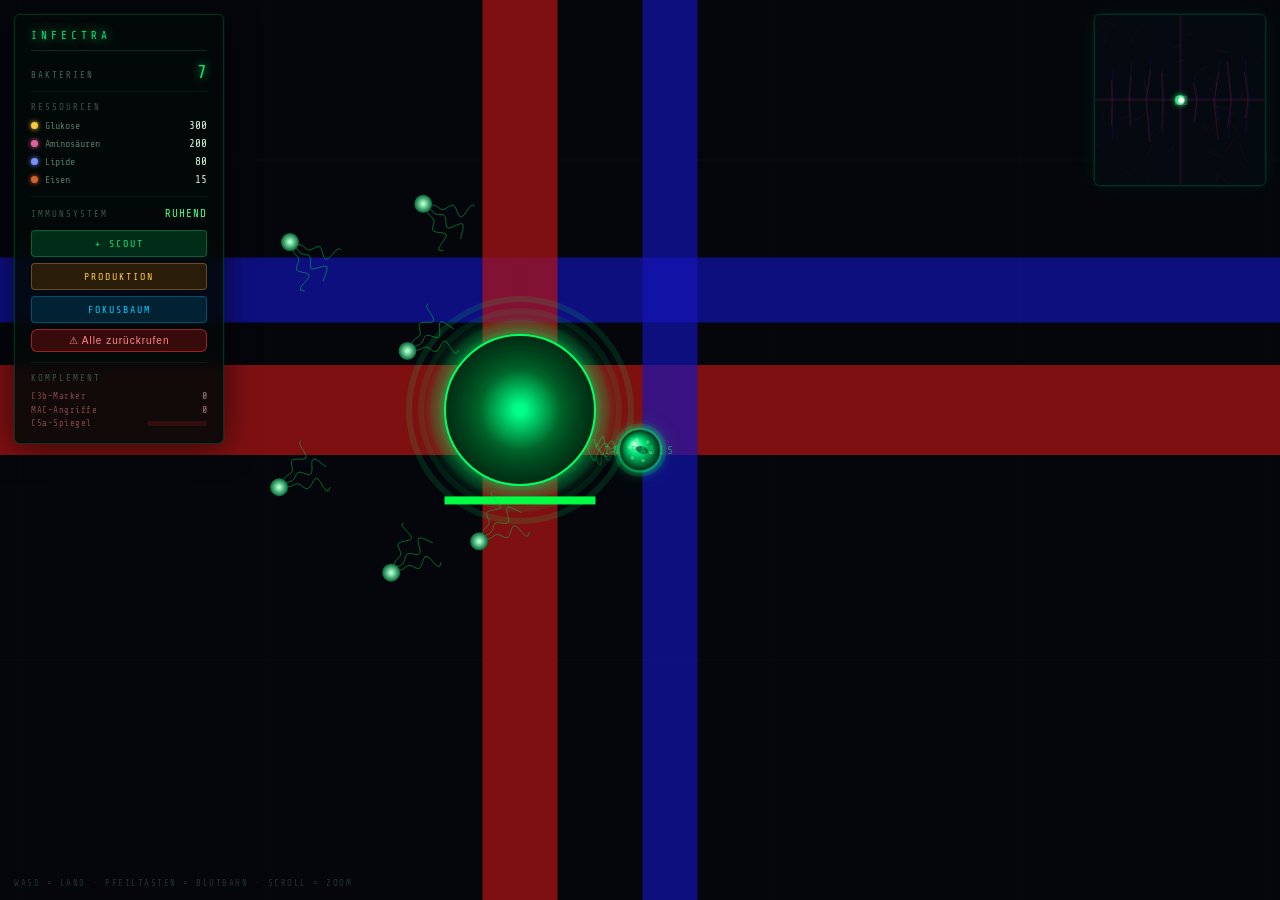
<file: Alphav0.2/game.html>
<!DOCTYPE html>
<html lang="de">
<head>
    <meta charset="UTF-8">
    <meta name="viewport" content="width=device-width, initial-scale=1.0">
    <title>Infectra</title>
    <link rel="stylesheet" href="game.css">
</head>
<body>

    <canvas id="gameCanvas"></canvas>
    <canvas id="minimapCanvas"></canvas>

    <div id="ingame-hud">
        <div class="hud-title">INFECTRA</div>

        <div class="hud-stat">
            <span class="hud-stat-label">Bakterien</span>
            <span class="hud-stat-value" id="ui-mass">1</span>
        </div>

        <hr class="hud-sep">

        <div class="hud-section-label">Ressourcen</div>
        <div class="res-row">
            <span class="res-dot g"></span>
            <span class="res-name">Glukose</span>
            <span class="res-val" id="ui-glucose">0</span>
        </div>
        <div class="res-row">
            <span class="res-dot a"></span>
            <span class="res-name">Aminosäuren</span>
            <span class="res-val" id="ui-amino">0</span>
        </div>
        <div class="res-row">
            <span class="res-dot l"></span>
            <span class="res-name">Lipide</span>
            <span class="res-val" id="ui-lipid">0</span>
        </div>
        <div class="res-row">
            <span class="res-dot i"></span>
            <span class="res-name">Eisen</span>
            <span class="res-val" id="ui-iron">0</span>
        </div>

        <hr class="hud-sep">

        <div class="immune-row">
            <span class="immune-label">Immunsystem</span>
            <span id="immune-status">RUHEND</span>
        </div>

        <button id="btn-scout">+ Scout</button>
        <button id="btn-production">Produktion</button>
        <button id="btn-techtree">Fokusbaum</button>
        <button id="btn-recall">&#x26A0; Alle zur&uuml;ckrufen</button>

        <hr class="hud-sep">

        <div class="hud-section-label">Komplement</div>
        <div id="complement-status">
            <div class="comp-row">
                <span class="comp-label">C3b-Marker</span>
                <span id="ui-c3b">0</span>
            </div>
            <div class="comp-row">
                <span class="comp-label">MAC-Angriffe</span>
                <span id="ui-mac">0</span>
            </div>
            <div class="comp-row">
                <span class="comp-label">C5a-Spiegel</span>
                <div class="comp-bar"><div id="ui-c5a-fill" class="comp-bar-fill"></div></div>
            </div>
        </div>
    </div>

    <div id="defense-alert">&#x26A0; BASIS UNTER ANGRIFF!</div>

    <div id="base-indicator">IN BASIS</div>
    <div id="controls-hint">WASD = Land · Pfeiltasten = Blutbahn · Scroll = Zoom</div>

    <div id="vessel-hint">In Blutbahn &mdash; Pfeiltasten zum Steuern &middot; WASD halten zum Verlassen</div>
    <div id="vessel-exit-indicator">
        <div class="vei-label">Verlasse Blutbahn...</div>
        <div class="vei-bar"><div class="vei-fill"></div></div>
    </div>

    <!-- ─── Produktions-Overlay ─── -->
    <div id="production-overlay">
        <div class="prod-window">
            <div class="prod-header">
                <span class="prod-title">KOLONIE-PRODUKTION</span>
                <span class="prod-subtitle">Brutkammer &middot; manuelle &amp; automatische Vermehrung</span>
                <button id="btn-close-production">&times;</button>
            </div>
            <div id="production-list"></div>
            <div class="prod-foot">Auto-Produktion baut bis zur Ziel-Anzahl, solange Ressourcen da sind. Einheiten sind nur durch Ressourcen begrenzt.</div>
        </div>
    </div>

    <!-- ─── Fokusbaum-Overlay ─── -->
    <div id="techtree-overlay">
        <div class="tt-window">
            <div class="tt-header">
                <span class="tt-title">FOKUSBAUM</span>
                <span class="tt-subtitle">Evolutionspfade der Kolonie</span>
                <button id="btn-close-techtree">&times;</button>
            </div>
            <div id="techtree-branches"></div>
        </div>
    </div>

    <script src="techtree.js"></script>
    <script src="production.js"></script>
    <script src="bacteria.js"></script>
    <script src="komplement.js"></script>
    <script src="makrophage.js"></script>
    <script src="phagozyt.js"></script>
    <script src="gamelogic.js"></script>
</body>
</html>
</file>
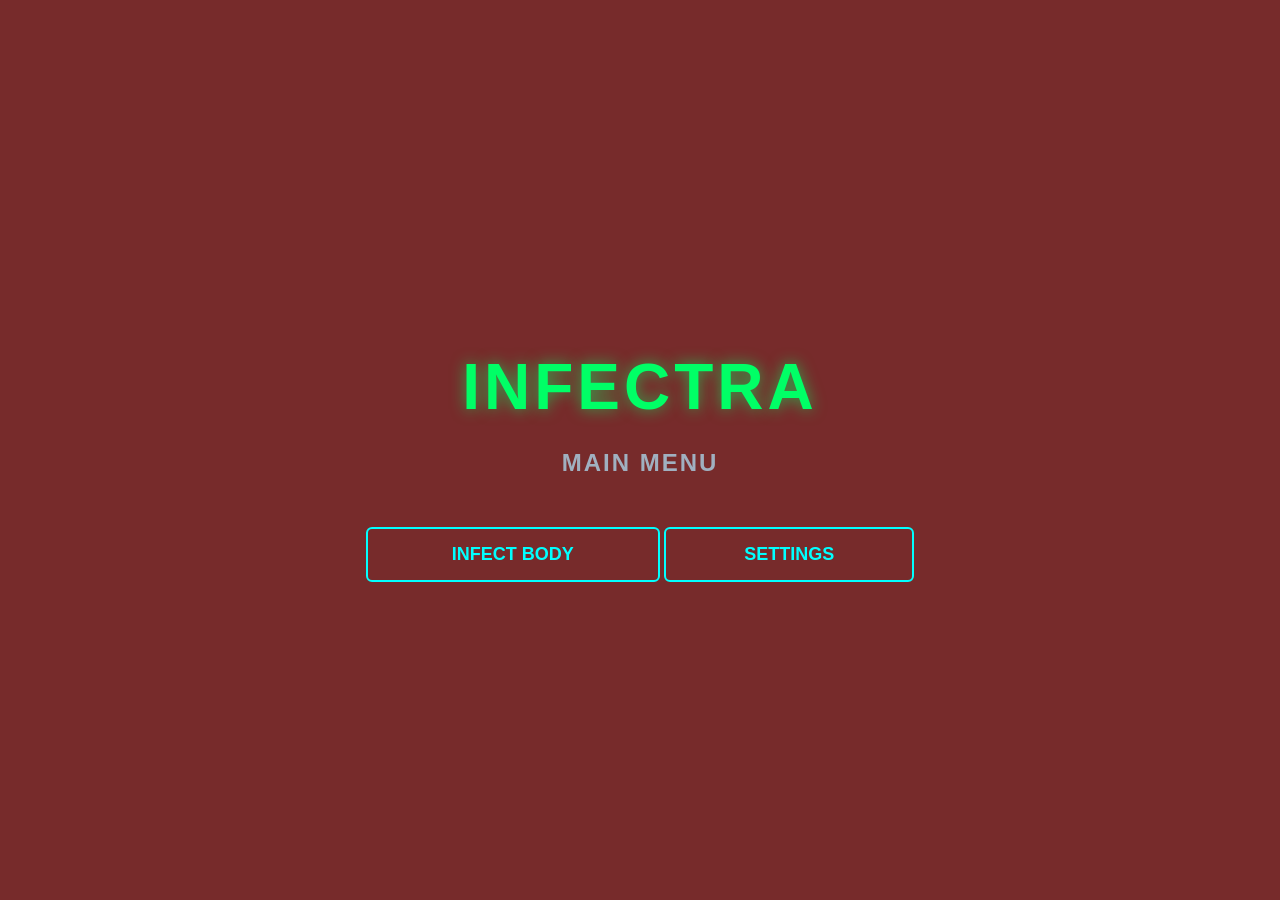
<file: Alphav0.2/menu.html>
<!DOCTYPE html>
<html lang="de">
<head>
    <meta charset="UTF-8">
    <meta name="viewport" content="width=device-width, initial-scale=1.0">
    <title>Main Menu</title>
    <link rel="stylesheet" href="menu.css">
</head>
<body>
    
    <h1>Infectra</h1>
    <h2>Main Menu</h2>
<div class="menu-buttons">
    <a href="game.html" class="btn">Infect Body</a>
    <button id="settings-btn" class="btn">Settings</button>
</div>

<div id="settings-box" class="settings-container">
    <h3>Settings</h3>

    <!-- Anti Aliasing -->
     <div class="option">
          <label for="setting-aa">Anti-Aliasing (AA):</label>
          <input type="checkbox" id="setting-aa" checked>
    </div>

     <!-- HUD Größe-->
      <div class="option">
        <label>HUD Size:</label>
        <select id="setting-hud-size">
            <option value="small">small</option>
            <option value="medium" selected>medium</option>
            <option value="large">large</option>
        </select>
      </div>
      
      <!-- HUD Farbe-->
       <div class="option">
        <label>HUD Color:</label>
        <input type="color" id="setting-hud-color" value="#00ffff">
       </div>

       <button id="close-settings-btn">close</button>
</div>

<script src="menu.js"></script>

</body>
</html>
</file>
<file: Alphav0.2/game.css>
@import url('https://fonts.googleapis.com/css2?family=Share+Tech+Mono&display=swap');

*, *::before, *::after { margin: 0; padding: 0; box-sizing: border-box; }

:root {
    --c-bg:        #03050d;
    --c-green:     #00e87a;
    --c-green-dim: #00663a;
    --c-teal:      #00c8aa;
    --c-red:       #ff3344;
    --c-glucose:   #f5c842;
    --c-amino:     #e0609a;
    --c-lipid:     #7b8fff;
    --c-iron:      #d4622a;
    --c-text:      #a8c8b0;
    --c-border:    rgba(0, 232, 122, 0.18);
    --c-panel:     rgba(3, 10, 8, 0.88);
    --font:        'Share Tech Mono', 'Courier New', monospace;
    --radius:      6px;
}

html, body {
    width: 100vw; height: 100vh;
    overflow: hidden;
    background: var(--c-bg);
    font-family: var(--font);
    color: var(--c-text);
}

/* ─── Canvas ─── */
#gameCanvas {
    display: block;
    position: absolute; inset: 0;
    width: 100%; height: 100%;
    z-index: 1;
}

/* ─── Minimap ─── */
#minimapCanvas {
    position: absolute;
    top: 14px; right: 14px;
    width: 172px; height: 172px;
    border: 1px solid var(--c-border);
    border-radius: var(--radius);
    background: rgba(3, 10, 8, 0.75);
    box-shadow:
        0 0 0 1px rgba(0,232,122,0.06),
        0 0 24px rgba(0,232,122,0.07),
        inset 0 0 40px rgba(0,0,0,0.5);
    z-index: 10;
}

/* ─── HUD Panel ─── */
#ingame-hud {
    position: absolute;
    top: 14px; left: 14px;
    width: 210px;
    background: var(--c-panel);
    border: 1px solid var(--c-border);
    border-radius: var(--radius);
    padding: 14px 16px 12px;
    z-index: 10;
    backdrop-filter: blur(6px);
    box-shadow:
        0 0 0 1px rgba(0,232,122,0.04),
        0 4px 32px rgba(0,0,0,0.6);
    /* Button braucht pointer-events */
    pointer-events: none;
}

/* Titel */
.hud-title {
    font-size: 11px;
    letter-spacing: 4px;
    color: var(--c-green);
    text-shadow: 0 0 12px var(--c-green);
    margin-bottom: 12px;
    padding-bottom: 8px;
    border-bottom: 1px solid var(--c-border);
}

/* Zähler-Zeile (Bakterien) */
.hud-stat {
    display: flex;
    justify-content: space-between;
    align-items: baseline;
    margin-bottom: 10px;
}
.hud-stat-label {
    font-size: 9px;
    letter-spacing: 2px;
    color: #446655;
    text-transform: uppercase;
}
.hud-stat-value {
    font-size: 18px;
    color: var(--c-green);
    text-shadow: 0 0 8px var(--c-green);
    line-height: 1;
}

/* Trennlinie */
.hud-sep {
    border: none;
    border-top: 1px solid rgba(0,232,122,0.08);
    margin: 10px 0;
}

/* Ressourcen-Block */
.hud-section-label {
    font-size: 9px;
    letter-spacing: 2px;
    color: #3a5545;
    text-transform: uppercase;
    margin-bottom: 7px;
}

.res-row {
    display: flex;
    align-items: center;
    gap: 7px;
    margin-bottom: 5px;
    font-size: 11px;
}

.res-dot {
    width: 7px; height: 7px;
    border-radius: 50%;
    flex-shrink: 0;
    box-shadow: 0 0 5px currentColor;
}
.res-dot.g { background: var(--c-glucose); color: var(--c-glucose); }
.res-dot.a { background: var(--c-amino);   color: var(--c-amino);   }
.res-dot.l { background: var(--c-lipid);   color: var(--c-lipid);   }
.res-dot.i { background: var(--c-iron);    color: var(--c-iron);    }

.res-name { flex: 1; color: #557766; font-size: 10px; }
.res-val  { color: #d0f0d8; font-size: 11px; min-width: 34px; text-align: right; }

/* Immunsystem */
.immune-row {
    display: flex;
    justify-content: space-between;
    align-items: center;
    margin-top: 2px;
}
.immune-label { font-size: 9px; letter-spacing: 2px; color: #3a5545; text-transform: uppercase; }
#immune-status {
    font-size: 11px;
    color: var(--c-green);
    letter-spacing: 1px;
}

/* Scout-Button */
#btn-scout {
    pointer-events: all;
    display: block;
    width: 100%;
    margin-top: 10px;
    padding: 7px 0;
    background: rgba(0, 80, 40, 0.5);
    border: 1px solid rgba(0,232,122,0.3);
    border-radius: 4px;
    color: var(--c-green);
    font-family: var(--font);
    font-size: 10px;
    letter-spacing: 2px;
    cursor: pointer;
    transition: background 0.12s, box-shadow 0.12s, border-color 0.12s;
    text-transform: uppercase;
}
#btn-scout:hover {
    background: rgba(0,120,60,0.6);
    border-color: rgba(0,232,122,0.55);
    box-shadow: 0 0 12px rgba(0,232,122,0.2);
}
#btn-scout:disabled, #btn-scout.disabled {
    opacity: 0.35;
    cursor: not-allowed;
    box-shadow: none;
}

/* ─── Steuerungs-Hint ─── */
#controls-hint {
    position: absolute;
    bottom: 12px; left: 14px;
    font-size: 9px;
    letter-spacing: 1.5px;
    color: rgba(60,100,70,0.5);
    z-index: 10;
    pointer-events: none;
    text-transform: uppercase;
}

/* ─── In-Base Indikator ─── */
#base-indicator {
    position: absolute;
    top: 50%; left: 50%;
    transform: translate(-50%, -50%);
    font-size: 11px;
    letter-spacing: 3px;
    color: rgba(0,232,122,0.6);
    text-transform: uppercase;
    z-index: 10;
    pointer-events: none;
    opacity: 0;
    transition: opacity 0.3s;
}
#base-indicator.visible { opacity: 1; }

/* zweiter HUD-Button */
#btn-techtree {
    pointer-events: all;
    display: block;
    width: 100%;
    margin-top: 6px;
    padding: 7px 0;
    background: rgba(0, 60, 80, 0.5);
    border: 1px solid rgba(0,200,255,0.3);
    border-radius: 4px;
    color: #00c8ff;
    font-family: var(--font);
    font-size: 10px;
    letter-spacing: 2px;
    cursor: pointer;
    transition: background 0.12s, box-shadow 0.12s, border-color 0.12s;
    text-transform: uppercase;
}
#btn-techtree:hover {
    background: rgba(0,90,120,0.6);
    border-color: rgba(0,200,255,0.55);
    box-shadow: 0 0 12px rgba(0,200,255,0.2);
}

/* Produktions-Button */
#btn-production {
    pointer-events: all;
    display: block;
    width: 100%;
    margin-top: 6px;
    padding: 7px 0;
    background: rgba(80, 50, 0, 0.5);
    border: 1px solid rgba(245,200,66,0.3);
    border-radius: 4px;
    color: var(--c-glucose);
    font-family: var(--font);
    font-size: 10px;
    letter-spacing: 2px;
    cursor: pointer;
    transition: background 0.12s, box-shadow 0.12s, border-color 0.12s;
    text-transform: uppercase;
}
#btn-production:hover {
    background: rgba(120,80,0,0.6);
    border-color: rgba(245,200,66,0.55);
    box-shadow: 0 0 12px rgba(245,200,66,0.2);
}

/* ─── Produktions-Overlay ─── */
#production-overlay {
    position: fixed; inset: 0;
    z-index: 100;
    display: none;
    align-items: center;
    justify-content: center;
    background: rgba(2, 6, 10, 0.82);
    backdrop-filter: blur(8px);
}
#production-overlay.open { display: flex; }

.prod-window {
    width: min(620px, 94vw);
    max-height: 88vh;
    background: linear-gradient(160deg, rgba(16,12,4,0.97), rgba(9,7,3,0.97));
    border: 1px solid rgba(245,200,66,0.25);
    border-radius: 12px;
    box-shadow: 0 20px 80px rgba(0,0,0,0.7);
    display: flex;
    flex-direction: column;
    overflow: hidden;
}
.prod-header {
    display: flex;
    align-items: baseline;
    gap: 12px;
    padding: 18px 22px;
    border-bottom: 1px solid rgba(245,200,66,0.12);
    position: relative;
}
.prod-title { font-size: 16px; letter-spacing: 4px; color: var(--c-glucose); text-shadow: 0 0 14px rgba(245,200,66,0.5); }
.prod-subtitle { font-size: 10px; letter-spacing: 1px; color: #7a6a44; }
#btn-close-production {
    position: absolute; top: 14px; right: 16px;
    width: 30px; height: 30px;
    background: transparent;
    border: 1px solid rgba(245,200,66,0.2);
    border-radius: 6px;
    color: #b09a60; font-size: 20px; cursor: pointer;
    transition: all 0.12s;
}
#btn-close-production:hover { background: rgba(255,80,80,0.15); border-color: #ff5555; color: #ff6666; }

#production-list { padding: 14px 18px; overflow-y: auto; display: flex; flex-direction: column; gap: 10px; }

.prod-row {
    display: flex;
    align-items: center;
    justify-content: space-between;
    gap: 14px;
    padding: 12px 14px;
    background: rgba(255,255,255,0.025);
    border: 1px solid rgba(255,255,255,0.07);
    border-left: 3px solid var(--c-glucose);
    border-radius: 7px;
}
.prod-row.prod-locked { opacity: 0.4; filter: grayscale(0.5); }

.prod-row-main { flex: 1; }
.prod-name { font-size: 13px; color: #e8e0c8; margin-bottom: 5px; }
.prod-count { font-size: 11px; color: var(--c-green); margin-left: 4px; }
.prod-need { font-size: 9px; color: #886633; letter-spacing: 1px; }
.prod-costs { display: flex; flex-wrap: wrap; gap: 5px; }
.prod-cost {
    font-size: 9px; padding: 2px 6px; border-radius: 3px;
    background: rgba(0,0,0,0.35); border: 1px solid rgba(255,255,255,0.08);
}
.prod-cost.glucose { color: var(--c-glucose); }
.prod-cost.amino   { color: var(--c-amino); }
.prod-cost.lipid   { color: var(--c-lipid); }
.prod-cost.iron    { color: var(--c-iron); }

.prod-controls { display: flex; flex-direction: column; align-items: flex-end; gap: 6px; }
.prod-make {
    background: rgba(0,80,40,0.6);
    border: 1px solid rgba(0,232,122,0.4);
    border-radius: 4px;
    color: var(--c-green);
    font-family: var(--font); font-size: 12px;
    padding: 4px 14px; cursor: pointer;
    transition: all 0.12s;
}
.prod-make:hover { background: rgba(0,120,60,0.7); box-shadow: 0 0 8px rgba(0,232,122,0.2); }
.prod-make.dis { opacity: 0.35; cursor: not-allowed; }

.prod-auto { display: flex; align-items: center; gap: 6px; }
.prod-auto-toggle {
    background: rgba(0,0,0,0.3);
    border: 1px solid rgba(0,200,255,0.3);
    border-radius: 4px;
    color: #5a7a88; font-family: var(--font); font-size: 9px; letter-spacing: 1px;
    padding: 3px 8px; cursor: pointer; transition: all 0.12s;
}
.prod-auto-toggle.on {
    background: rgba(0,120,160,0.4);
    border-color: #00c8ff; color: #00c8ff;
    box-shadow: 0 0 8px rgba(0,200,255,0.25);
}
.prod-target { display: flex; align-items: center; gap: 4px; }
.prod-target button {
    width: 22px; height: 22px;
    background: rgba(0,0,0,0.3);
    border: 1px solid rgba(255,255,255,0.12);
    border-radius: 4px;
    color: #c8c0a0; font-size: 13px; cursor: pointer; line-height: 1;
    transition: all 0.1s;
}
.prod-target button:hover { background: rgba(255,255,255,0.08); }
.prod-target-val { min-width: 26px; text-align: center; font-size: 12px; color: #e8e0c8; }

.prod-foot { padding: 12px 20px; font-size: 9px; color: #6a5a3a; border-top: 1px solid rgba(245,200,66,0.1); line-height: 1.5; }

/* ─── Fokusbaum-Overlay ─── */
#techtree-overlay {
    position: fixed; inset: 0;
    z-index: 100;
    display: none;
    align-items: center;
    justify-content: center;
    background: rgba(2, 6, 10, 0.82);
    backdrop-filter: blur(8px);
}
#techtree-overlay.open { display: flex; }

.tt-window {
    width: min(1180px, 94vw);
    height: min(820px, 90vh);
    background: linear-gradient(160deg, rgba(6,16,12,0.97), rgba(3,9,8,0.97));
    border: 1px solid rgba(0,232,122,0.25);
    border-radius: 12px;
    box-shadow: 0 0 0 1px rgba(0,232,122,0.05), 0 20px 80px rgba(0,0,0,0.7);
    display: flex;
    flex-direction: column;
    overflow: hidden;
}

.tt-header {
    display: flex;
    align-items: baseline;
    gap: 14px;
    padding: 18px 24px;
    border-bottom: 1px solid rgba(0,232,122,0.12);
    position: relative;
}
.tt-title {
    font-size: 18px;
    letter-spacing: 6px;
    color: var(--c-green);
    text-shadow: 0 0 16px var(--c-green);
}
.tt-subtitle { font-size: 11px; letter-spacing: 2px; color: #4a6855; }
#btn-close-techtree {
    position: absolute;
    top: 14px; right: 18px;
    width: 32px; height: 32px;
    background: transparent;
    border: 1px solid rgba(0,232,122,0.2);
    border-radius: 6px;
    color: #6aaa80;
    font-size: 22px;
    line-height: 1;
    cursor: pointer;
    transition: all 0.12s;
}
#btn-close-techtree:hover { background: rgba(255,80,80,0.15); border-color: #ff5555; color: #ff6666; }

#techtree-branches {
    flex: 1;
    display: grid;
    grid-template-columns: repeat(4, 1fr);
    gap: 16px;
    padding: 20px 24px;
    overflow-y: auto;
}

.tt-branch { display: flex; flex-direction: column; gap: 10px; }

.tt-branch-head {
    font-size: 12px;
    letter-spacing: 2px;
    text-transform: uppercase;
    padding-bottom: 8px;
    border-bottom: 1px solid currentColor;
    opacity: 0.9;
    position: sticky;
    top: 0;
}
.tt-branch-icon { opacity: 0.7; margin-right: 4px; }

.tt-node {
    --node-color: #00e87a;
    background: rgba(255,255,255,0.025);
    border: 1px solid rgba(255,255,255,0.07);
    border-left: 3px solid var(--node-color);
    border-radius: 7px;
    padding: 11px 12px;
    transition: transform 0.1s, box-shadow 0.12s, background 0.12s;
}
.tt-node-name { font-size: 12px; color: #d8f0e0; letter-spacing: 0.5px; margin-bottom: 5px; }
.tt-node-desc { font-size: 10px; line-height: 1.5; color: #7a948a; margin-bottom: 9px; }
.tt-node-footer { display: flex; align-items: center; }

.tt-costs { display: flex; flex-wrap: wrap; gap: 5px; }
.tt-cost-item {
    font-size: 9px;
    padding: 2px 6px;
    border-radius: 3px;
    background: rgba(0,0,0,0.35);
    border: 1px solid rgba(255,255,255,0.08);
    letter-spacing: 0.5px;
}
.tt-cost-item.glucose { color: var(--c-glucose); }
.tt-cost-item.amino   { color: var(--c-amino); }
.tt-cost-item.lipid   { color: var(--c-lipid); }
.tt-cost-item.iron    { color: var(--c-iron); }

.tt-badge {
    font-size: 9px;
    letter-spacing: 2px;
    color: var(--c-green);
    border: 1px solid rgba(0,232,122,0.4);
    border-radius: 3px;
    padding: 2px 8px;
    background: rgba(0,232,122,0.08);
}

/* Zustände */
.tt-node.tt-ready  { cursor: pointer; box-shadow: 0 0 0 1px rgba(0,232,122,0.15); }
.tt-node.tt-ready:hover {
    transform: translateY(-2px);
    background: rgba(0,232,122,0.06);
    box-shadow: 0 6px 20px rgba(0,232,122,0.18);
}
.tt-node.tt-poor   { opacity: 0.85; }
.tt-node.tt-poor .tt-costs { filter: saturate(0.6); }
.tt-node.tt-locked { opacity: 0.35; filter: grayscale(0.6); }
.tt-node.tt-done {
    background: rgba(0,232,122,0.05);
    border-left-color: var(--node-color);
    opacity: 0.95;
}
.tt-node.tt-active {
    cursor: pointer;
    background: rgba(0,200,255,0.06);
    box-shadow: 0 0 0 1px rgba(0,200,255,0.3), 0 0 18px rgba(0,200,255,0.15);
    animation: ttPulse 1.6s ease-in-out infinite;
}
@keyframes ttPulse {
    0%,100% { box-shadow: 0 0 0 1px rgba(0,200,255,0.3), 0 0 14px rgba(0,200,255,0.12); }
    50%     { box-shadow: 0 0 0 1px rgba(0,200,255,0.5), 0 0 22px rgba(0,200,255,0.25); }
}
.tt-active-tag {
    font-size: 8px;
    letter-spacing: 1px;
    color: #00c8ff;
    border: 1px solid rgba(0,200,255,0.4);
    border-radius: 3px;
    padding: 1px 5px;
    margin-left: 4px;
    vertical-align: middle;
}
.tt-progress {
    position: relative;
    height: 14px;
    background: rgba(0,0,0,0.4);
    border-radius: 7px;
    overflow: hidden;
    margin: 4px 0 9px;
    border: 1px solid rgba(0,200,255,0.2);
}
.tt-progress-fill {
    height: 100%;
    background: linear-gradient(90deg, #007799, #00c8ff);
    box-shadow: 0 0 10px rgba(0,200,255,0.5);
    transition: width 0.2s;
}
.tt-progress-pct {
    position: absolute;
    inset: 0;
    display: flex;
    align-items: center;
    justify-content: center;
    font-size: 9px;
    color: #fff;
    text-shadow: 0 0 3px #000;
}

/* ─── Blutbahn-Ausbruchs-Anzeige ─── */
#vessel-exit-indicator {
    position: absolute;
    bottom: 80px; left: 50%;
    transform: translateX(-50%);
    width: 220px;
    z-index: 10;
    pointer-events: none;
    opacity: 0;
    transition: opacity 0.2s;
    text-align: center;
}
#vessel-exit-indicator.visible { opacity: 1; }
#vessel-exit-indicator .vei-label {
    font-size: 10px;
    letter-spacing: 2px;
    color: #ff8866;
    margin-bottom: 4px;
    text-transform: uppercase;
}
#vessel-exit-indicator .vei-bar {
    height: 6px;
    background: rgba(0,0,0,0.5);
    border: 1px solid rgba(255,120,80,0.4);
    border-radius: 3px;
    overflow: hidden;
}
#vessel-exit-indicator .vei-fill {
    height: 100%;
    background: linear-gradient(90deg, #cc4422, #ff8844);
    width: 0%;
}
/* Hinweis im Gefaess */
#vessel-hint {
    position: absolute;
    bottom: 40px; left: 50%;
    transform: translateX(-50%);
    font-size: 10px;
    letter-spacing: 2px;
    color: rgba(0,200,255,0.7);
    z-index: 10;
    pointer-events: none;
    opacity: 0;
    transition: opacity 0.2s;
    text-transform: uppercase;
}
#vessel-hint.visible { opacity: 1; }

/* ─── Block C: Basis-Alarm + Recall ─── */
#defense-alert {
    position: absolute;
    top: 14px; left: 50%;
    transform: translateX(-50%);
    background: rgba(200,20,20,0.92);
    color: #fff;
    font-size: 13px;
    font-weight: bold;
    letter-spacing: 3px;
    padding: 7px 22px;
    border-radius: 4px;
    border: 1px solid #ff4444;
    z-index: 20;
    pointer-events: none;
    opacity: 0;
    transition: opacity 0.2s;
    animation: alertPulse 0.6s ease-in-out infinite alternate;
}
#defense-alert.visible { opacity: 1; }
@keyframes alertPulse {
    from { box-shadow: 0 0 8px rgba(255,50,50,0.5); }
    to   { box-shadow: 0 0 22px rgba(255,50,50,0.9); }
}

#btn-recall {
    width: 100%;
    margin-top: 6px;
    padding: 5px 0;
    background: rgba(180,20,20,0.3);
    border: 1px solid rgba(255,60,60,0.5);
    color: #ff8888;
    font-size: 10px;
    letter-spacing: 1px;
    cursor: pointer;
    border-radius: var(--radius);
    transition: background 0.2s, color 0.2s;
}
#btn-recall:hover { background: rgba(220,40,40,0.5); color: #fff; }
#btn-recall.active { background: rgba(255,80,80,0.4); color: #fff; border-color: #ff4444; }

/* ─── Block E: Komplement-HUD ─── */
#complement-status {
    margin-top: 4px;
}
.comp-row {
    display: flex;
    align-items: center;
    justify-content: space-between;
    margin: 3px 0;
    font-size: 10px;
    color: rgba(200,150,150,0.8);
}
.comp-label { color: rgba(180,100,100,0.7); font-size: 9px; letter-spacing: 0.5px; }
.comp-bar {
    width: 60px; height: 5px;
    background: rgba(100,20,20,0.4);
    border-radius: 3px;
    overflow: hidden;
}
.comp-bar-fill {
    height: 100%;
    background: linear-gradient(90deg, #ff2255, #ff8800);
    width: 0%;
    transition: width 0.3s;
}
</file>
<file: Alphav0.2/menu.css>
body {
/* hintergrundfarbe */
background-color: #772b2b;

/* schirftart */
font-family: sans-serif;

display: flex;
flex-direction: column; /*stapelt elemente untereinander*/
justify-content: center; /* Zentriert Horizontal*/
align-items: center; /* Zentriert Vertikal*/

/* nutzt die exakte höhe und breite des bildschirms */
height: 100vh;
width: 100vw;
margin: 0;
overflow: hidden; /*verhindet hässlige scrollbaljen*/
}

h1 {
    font-size: 64px; /*macht den titel richtig fett */
    color: #00ff66;
    text-transform: uppercase;
    letter-spacing: 4px;
    margin-bottom: 5px;

    /* der neon effekt */
    text-shadow: 0 0 15px rgba(0, 255, 102, 0.6);
}

h2 {
    font-size: 24px;
    color: #a0b0c0;
    text-transform: uppercase;
    letter-spacing: 2px;
    margin-bottom: 40px;
}

.btn {
    display: inline-block;
    width: 250px;
    padding: 15px 20px;
    margin: 10px 0;
    font-size: 18px;
    font-weight: bold;
    text-transform: uppercase;
    text-decoration: none;
    text-align: center;

    background-color: transparent;
    color: #00ffff;
    border: 2px solid #00ffff;
    border-radius: 6px;
    cursor: pointer;

    transition: all 0.3s ease;
}

.btn:hover {
    background-color: #00ffff;
    color: #05070f;
    box-shadow: 0 0 20px rgba(0, 255, 0.6);
    transform: scale(1.05);
}


.settings-container {
    background-color: rgba(10, 14, 26, 0.9); 
    border: 1px solid #00ffff;               
    border-radius: 12px;                     
    padding: 30px;                           
    margin-top: 30px;                        
    width: 320px;                            
    box-shadow: 0 0 30px rgba(0, 255, 255, 0.1); 
}

/* Die Überschrift "Einstellungen" in der Box */
.settings-container h3 {
    color: #ffffff;
    font-size: 22px;
    text-transform: uppercase;
    letter-spacing: 1px;
    margin-bottom: 20px;
    text-align: center;
    border-bottom: 1px solid rgba(0, 255, 255, 0.2); 
    padding-bottom: 10px;
}


.option {
    display: flex;
    justify-content: space-between; 
    align-items: center;            
    margin-bottom: 15px;            
}


.option label {
    color: #a0b0c0;                  
    font-size: 14px;
    font-weight: bold;
}


.option select {
    background-color: #05070f;       
    border: 1px solid #00ffff;       
    color: #ffffff;
    padding: 5px 10px;
    border-radius: 4px;
    cursor: pointer;
}


#close-settings-btn {
    width: 100%;                     
    background-color: transparent;
    border: 1px solid #ff3366;       
    color: #ff3366;
    padding: 10px;
    border-radius: 6px;
    cursor: pointer;
    font-weight: bold;
    text-transform: uppercase;
    margin-top: 15px;
    transition: all 0.2s ease;
}

#close-settings-btn:hover {
    background-color: #ff3366;
    color: #05070f;
    box-shadow: 0 0 15px rgba(255, 51, 102, 0.5);
}

.settings-container {
    display: none; 
}
</file>
